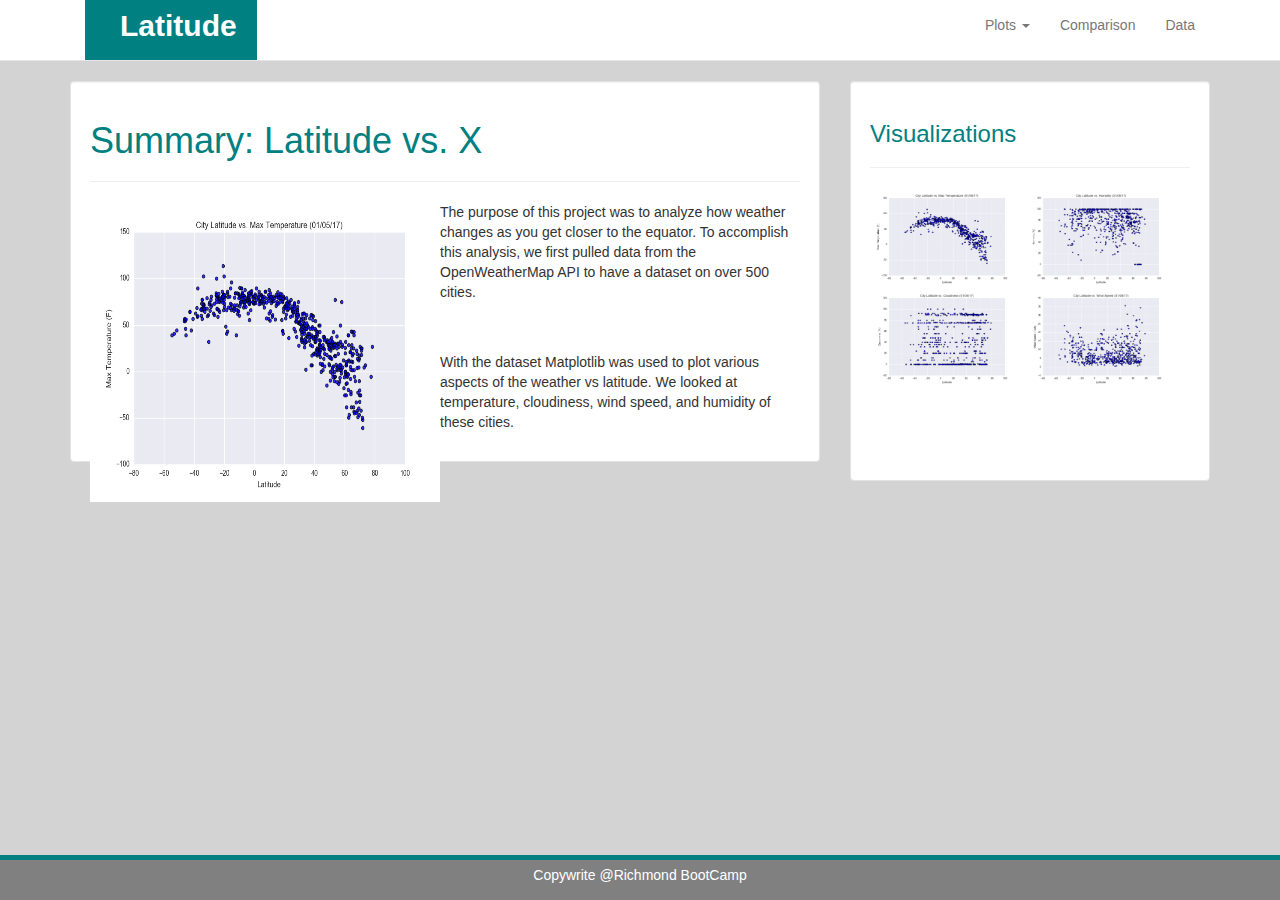
<file: HTML/index.html>
<!DOCTYPE html>
<html lang="en">
<head>
  <title>Weather API Analysis</title>
  <meta charset="utf-8">
  <meta name="viewport" content="width=device-width, initial-scale=1">
  <link rel="stylesheet" href="https://maxcdn.bootstrapcdn.com/bootstrap/3.4.0/css/bootstrap.min.css">
  <link rel="stylesheet" href="style.css">
  <script src="https://ajax.googleapis.com/ajax/libs/jquery/3.3.1/jquery.min.js"></script>
  <script src="https://maxcdn.bootstrapcdn.com/bootstrap/3.4.0/js/bootstrap.min.js"></script>
</head>
<body>


  <nav class="navbar navbar-default navbar-static-top" role="navigation">
    <div class="container">
    <div class="container-fluid">
      <div class="navbar-header" style="padding:5px 15px 5px 15px;">
        <a class="navbar-brand" href="index.html"><b><a href="index.html" style="color:white;font-size:30px;padding:5px;">Latitude</a></b>      </a>
      </div>
      <ul class="nav navbar-nav navbar-right">
        <li class="dropdown">
          <a class="dropdown-toggle" data-toggle="dropdown" href="#">Plots
          <span class="caret"></span></a>
          <ul class="dropdown-menu">
            <li><a href="temp.html">Max Temperature</a></li>
            <li><a href="humid.html">Humidity</a></li>
            <li><a href="cloud.html">Cloudiness</a></li>
            <li><a href="wind.html">Wind Speed</a></li>
          </ul>
        </li>
        <li><a href="compare.html">Comparison</a></li>
        <li><a href="data.html">Data</a></li>
      </ul>
    </div>
  </div>
  </nav>
<div>
<div class="container">
  <div class="row">
    <div class="col-sm-8">
      <div class="well">
        <h1 style="color:#008080;">Summary: Latitude vs. X</h1>
        <hr>
        <div>
          <div  style=" float:left; width: 350px; height: 300px; ">
            <img src="fig1.png" height="300" width="350">
          </div>
          <p>The purpose of this project was to analyze how weather changes as you get
            closer to the equator. To accomplish this analysis, we first pulled data from
            the OpenWeatherMap API to have a dataset on over 500 cities.
          </p>
          <br>
          <br>
          <p> With the dataset Matplotlib was used to plot various aspects of the
            weather vs latitude. We looked at temperature, cloudiness,
            wind speed, and humidity of these cities. 
          </p>
        </div>
      </div>

    </div>
    <div class="col-sm-4">
      <div class="well" style="height:400px">
        <h3 style="color:#008080;">Visualizations</h3>
        <hr>
        <div>
          <div  style=" float:left; width: 350px; height: 300px; ">
            <a href="temp.html"><img src="fig1.png" height="100" width="150"></a>
            <a href="humid.html"><img src="fig2.png" height="100" width="150"></a>
            <br>
            <a href="cloud.html"><img src="fig3.png" height="100" width="150"></a>
            <a href="wind.html"><img src="fig4.png" height="100" width="150"></a>
          </div>

          <hr>
        </div>
      </div>
    </div>
  </div>
</div>
<footer class="footer">
  <div class="container">
    Copywrite @Richmond BootCamp
  </div>
</footer>

</body>
</html>
</file>
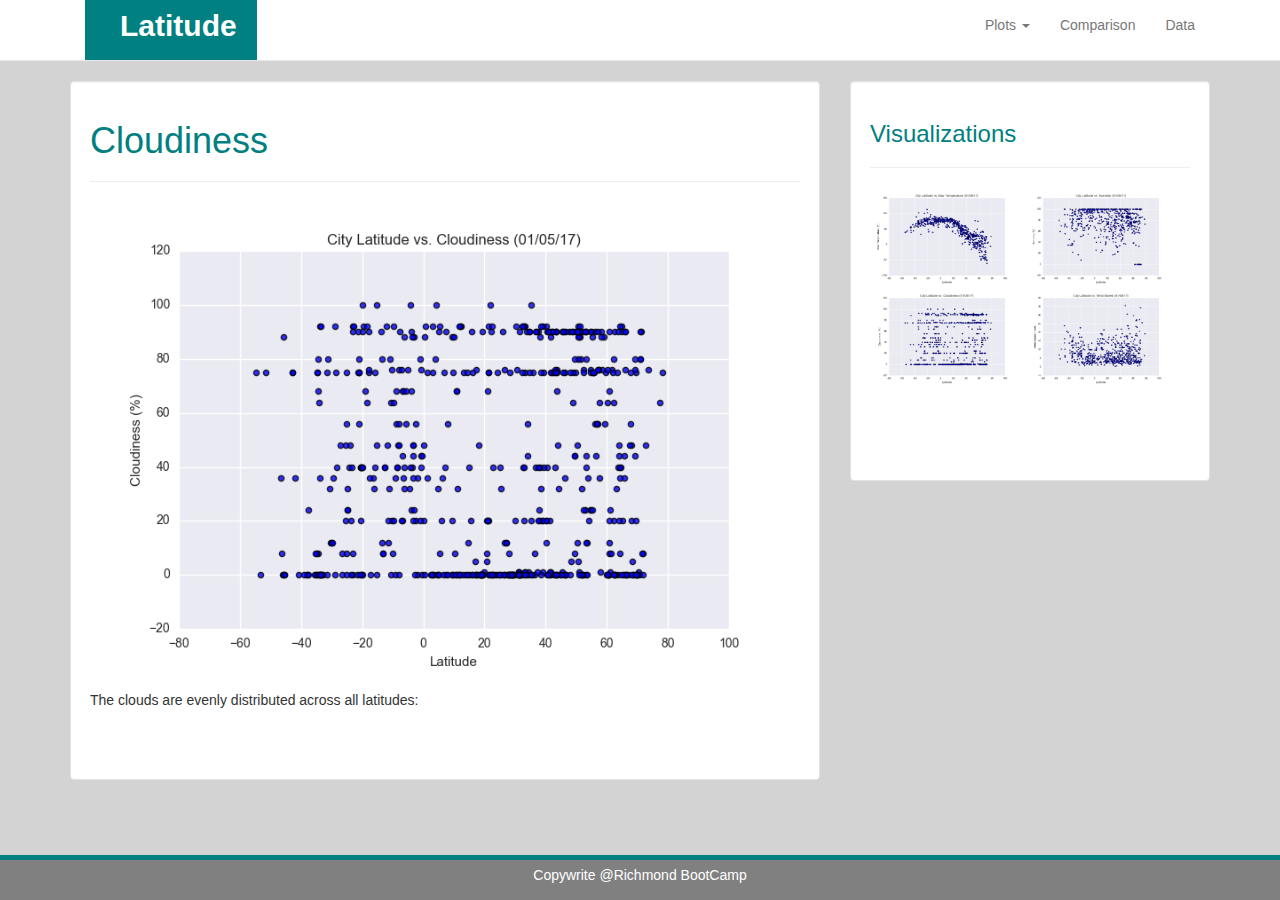
<file: HTML/cloud.html>
<!DOCTYPE html>
<html lang="en">
<head>
  <title>Weather API Analysis</title>
  <meta charset="utf-8">
  <meta name="viewport" content="width=device-width, initial-scale=1">
  <link rel="stylesheet" href="https://maxcdn.bootstrapcdn.com/bootstrap/3.4.0/css/bootstrap.min.css">
  <link rel="stylesheet" href="style.css">
  <script src="https://ajax.googleapis.com/ajax/libs/jquery/3.3.1/jquery.min.js"></script>
  <script src="https://maxcdn.bootstrapcdn.com/bootstrap/3.4.0/js/bootstrap.min.js"></script>
</head>
<body>


  <nav class="navbar navbar-default navbar-static-top" role="navigation">
    <div class="container">
    <div class="container-fluid">
      <div class="navbar-header" style="padding:5px 15px 5px 15px;">
        <a class="navbar-brand" href="index.html"><b><a href="index.html" style="color:white;font-size:30px;padding:5px;">Latitude</a></b>      </a>
      </div>
      <ul class="nav navbar-nav navbar-right">
        <li class="dropdown">
          <a class="dropdown-toggle" data-toggle="dropdown" href="#">Plots
          <span class="caret"></span></a>
          <ul class="dropdown-menu">
            <li><a href="temp.html">Max Temperature</a></li>
            <li><a href="humid.html">Humidity</a></li>
            <li><a href="cloud.html">Cloudiness</a></li>
            <li><a href="wind.html">Wind Speed</a></li>
          </ul>
        </li>
        <li><a href="compare.html">Comparison</a></li>
        <li><a href="data.html">Data</a></li>
      </ul>
    </div>
  </div>
  </nav>
<div>
<div class="container">
  <div class="row">
    <div class="col-sm-8">
      <div class="well">
        <h1 style="color:#008080;">Cloudiness</h1>
        <hr>
        <div>
          <div  style=" float:left; width: 100%;">
            <img src="fig3.png" style="width: 100%;">
          </div>
          <p>The clouds are evenly distributed across all latitudes:
          </p>
          <br>
          <br>
        </div>
      </div>

    </div>
    <div class="col-sm-4">
      <div class="well" style="height:400px">
        <h3 style="color:#008080;">Visualizations</h3>
        <hr>
        <div>
          <div  style=" float:left; width: 350px; height: 300px; ">
            <a href="temp.html"><img src="fig1.png" height="100" width="150"></a>
            <a href="humid.html"><img src="fig2.png" height="100" width="150"></a>
            <br>
            <a href="cloud.html"><img src="fig3.png" height="100" width="150"></a>
            <a href="wind.html"><img src="fig4.png" height="100" width="150"></a>
          </div>

          <hr>
        </div>
      </div>
    </div>
  </div>
</div>
<footer class="footer">
  <div class="container">
    Copywrite @Richmond BootCamp
  </div>
</footer>

</body>
</html>
</file>
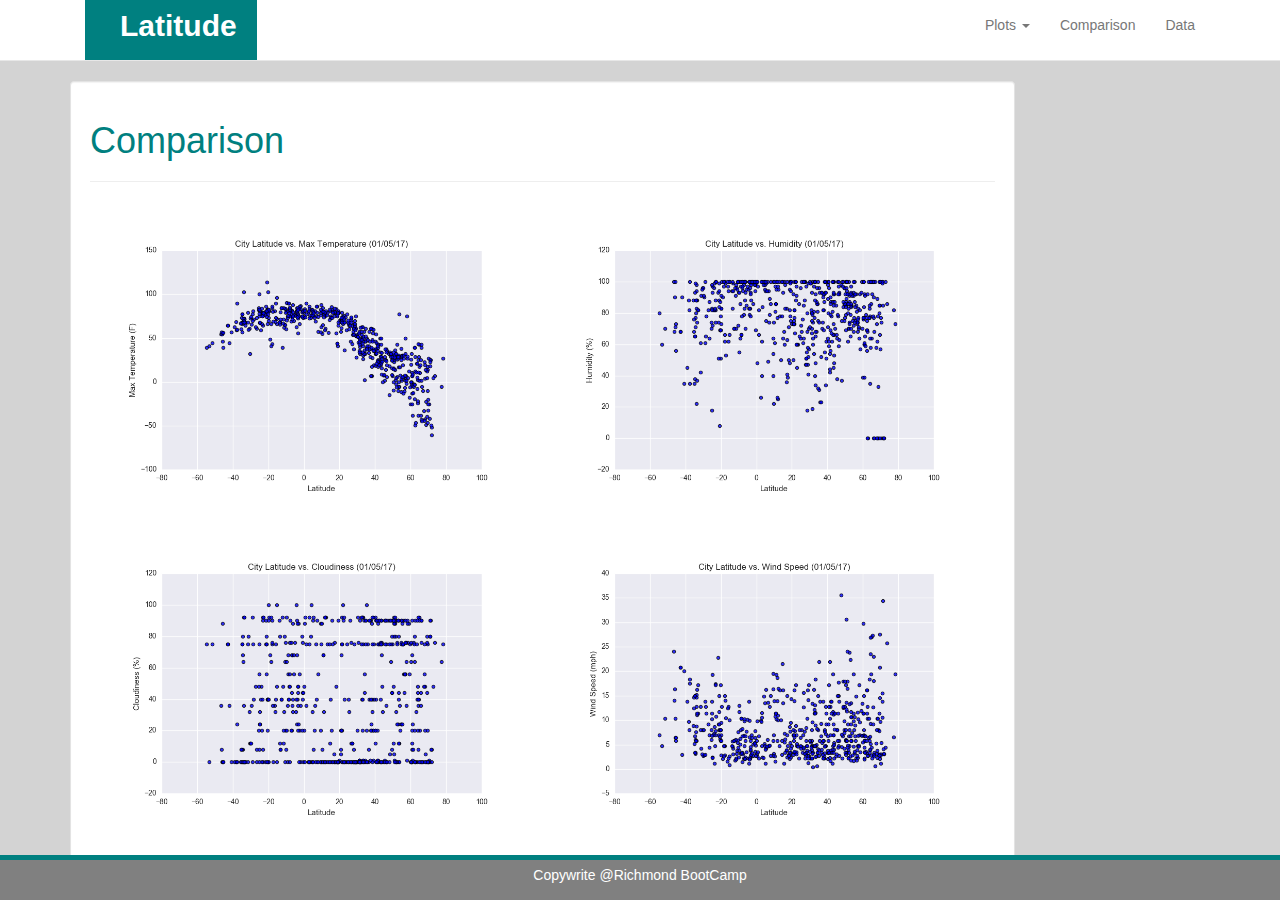
<file: HTML/compare.html>
<!DOCTYPE html>
<html lang="en">
<head>
  <title>Weather API Analysis</title>
  <meta charset="utf-8">
  <meta name="viewport" content="width=device-width, initial-scale=1">
  <link rel="stylesheet" href="https://maxcdn.bootstrapcdn.com/bootstrap/3.4.0/css/bootstrap.min.css">
  <link rel="stylesheet" href="style.css">
  <script src="https://ajax.googleapis.com/ajax/libs/jquery/3.3.1/jquery.min.js"></script>
  <script src="https://maxcdn.bootstrapcdn.com/bootstrap/3.4.0/js/bootstrap.min.js"></script>
</head>
<body>


  <nav class="navbar navbar-default navbar-static-top" role="navigation">
    <div class="container">
    <div class="container-fluid">
      <div class="navbar-header" style="padding:5px 15px 5px 15px;">
        <a class="navbar-brand" href="index.html"><b><a href="index.html" style="color:white;font-size:30px;padding:5px;">Latitude</a></b>      </a>
      </div>
      <ul class="nav navbar-nav navbar-right">
        <li class="dropdown">
          <a class="dropdown-toggle" data-toggle="dropdown" href="#">Plots
          <span class="caret"></span></a>
          <ul class="dropdown-menu">
            <li><a href="temp.html">Max Temperature</a></li>
            <li><a href="humid.html">Humidity</a></li>
            <li><a href="cloud.html">Cloudiness</a></li>
            <li><a href="wind.html">Wind Speed</a></li>
          </ul>
        </li>
        <li><a href="compare.html">Comparison</a></li>
        <li><a href="data.html">Data</a></li>
      </ul>
    </div>
  </div>
  </nav>
<div>
<div class="container">
  <div class="row">
    <div class="col-sm-10">
      <div class="well" style=" float:left; height:100%; width: 100%">
        <h1 style="color:#008080;">Comparison</h1>
        <hr>
        <div>
            <a href="temp.html"><img src="fig1.png" height="50%" width="50%" style="float:left; padding:20px;"></a>
            <a href="humid.html"><img src="fig2.png" height="50%" width="50%" style="float:right;padding:20px;"></a>
            <br>
            <a href="cloud.html"><img src="fig3.png" height="50%" width="50%" style="float:left;padding:20px;"></a>
            <a href="wind.html"><img src="fig4.png" height="50%" width="50%" style="float:right;padding:20px;"></a>
        </div>
      </div>

    </div>
  </div>
</div>
<footer class="footer">
  <div class="container">
    Copywrite @Richmond BootCamp
  </div>
</footer>

</body>
</html>
</file>
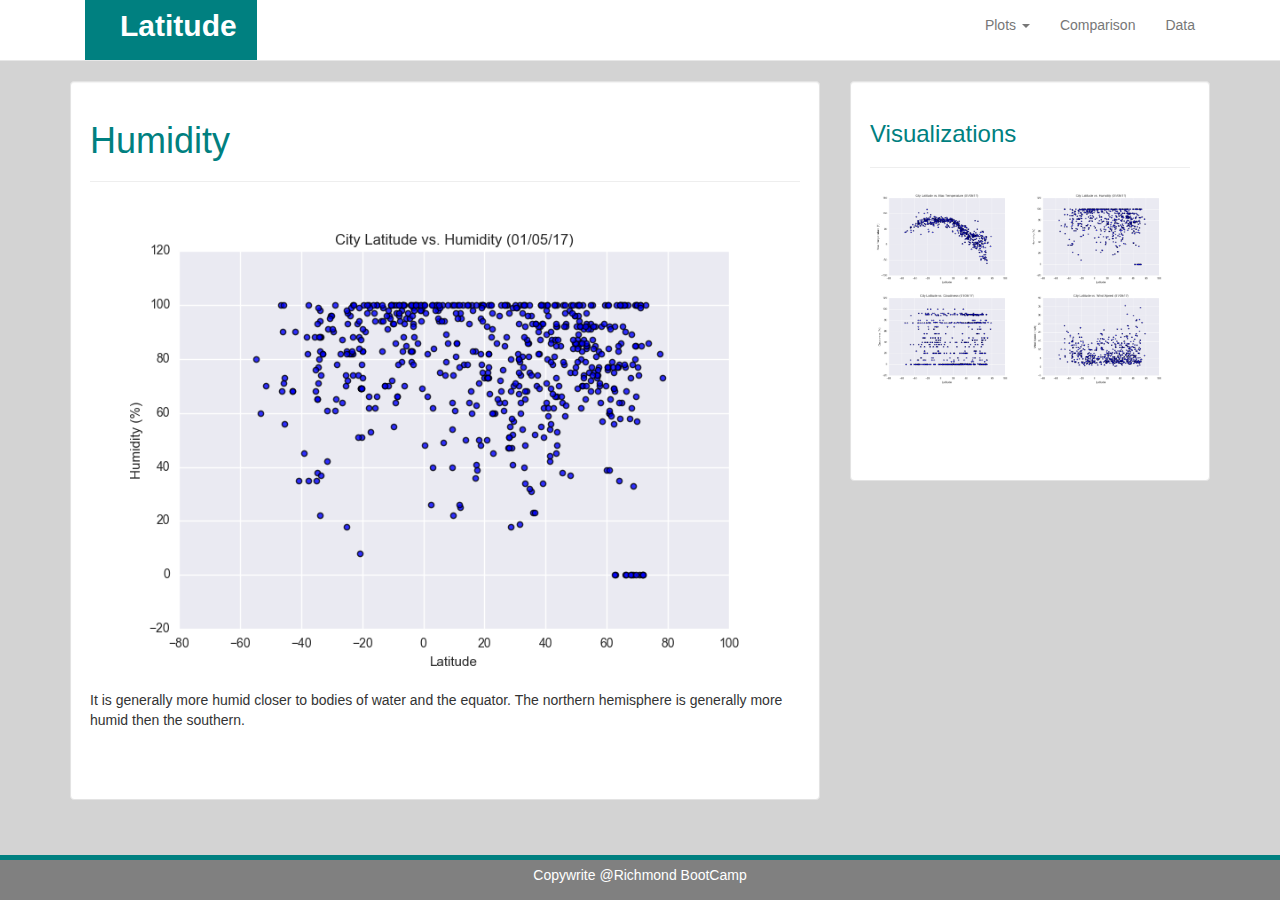
<file: HTML/humid.html>
<!DOCTYPE html>
<html lang="en">
<head>
  <title>Weather API Analysis</title>
  <meta charset="utf-8">
  <meta name="viewport" content="width=device-width, initial-scale=1">
  <link rel="stylesheet" href="https://maxcdn.bootstrapcdn.com/bootstrap/3.4.0/css/bootstrap.min.css">
  <link rel="stylesheet" href="style.css">
  <script src="https://ajax.googleapis.com/ajax/libs/jquery/3.3.1/jquery.min.js"></script>
  <script src="https://maxcdn.bootstrapcdn.com/bootstrap/3.4.0/js/bootstrap.min.js"></script>
</head>
<body>


  <nav class="navbar navbar-default navbar-static-top" role="navigation">
    <div class="container">
    <div class="container-fluid">
      <div class="navbar-header" style="padding:5px 15px 5px 15px;">
        <a class="navbar-brand" href="index.html"><b><a href="index.html" style="color:white;font-size:30px;padding:5px;">Latitude</a></b>      </a>
      </div>
      <ul class="nav navbar-nav navbar-right">
        <li class="dropdown">
          <a class="dropdown-toggle" data-toggle="dropdown" href="#">Plots
          <span class="caret"></span></a>
          <ul class="dropdown-menu">
            <li><a href="temp.html">Max Temperature</a></li>
            <li><a href="humid.html">Humidity</a></li>
            <li><a href="cloud.html">Cloudiness</a></li>
            <li><a href="wind.html">Wind Speed</a></li>
          </ul>
        </li>
        <li><a href="compare.html">Comparison</a></li>
        <li><a href="data.html">Data</a></li>
      </ul>
    </div>
  </div>
  </nav>
<div>
<div class="container">
  <div class="row">
    <div class="col-sm-8">
      <div class="well">
        <h1 style="color:#008080;">Humidity</h1>
        <hr>
        <div>
          <div  style=" float:left; width: 100%;">
            <img src="fig2.png" style="width: 100%;">
          </div>
          <p>It is generally more humid closer to bodies of water and the equator. The
            northern hemisphere is generally more humid then the southern. 
          </p>
          <br>
          <br>
        </div>
      </div>

    </div>
    <div class="col-sm-4">
      <div class="well" style="height:400px">
        <h3 style="color:#008080;">Visualizations</h3>
        <hr>
        <div>
          <div  style=" float:left; width: 350px; height: 300px; ">
            <a href="temp.html"><img src="fig1.png" height="100" width="150"></a>
            <a href="humid.html"><img src="fig2.png" height="100" width="150"></a>
            <br>
            <a href="cloud.html"><img src="fig3.png" height="100" width="150"></a>
            <a href="wind.html"><img src="fig4.png" height="100" width="150"></a>
          </div>

          <hr>
        </div>
      </div>
    </div>
  </div>
</div>
<footer class="footer">
  <div class="container">
    Copywrite @Richmond BootCamp
  </div>
</footer>

</body>
</html>
</file>
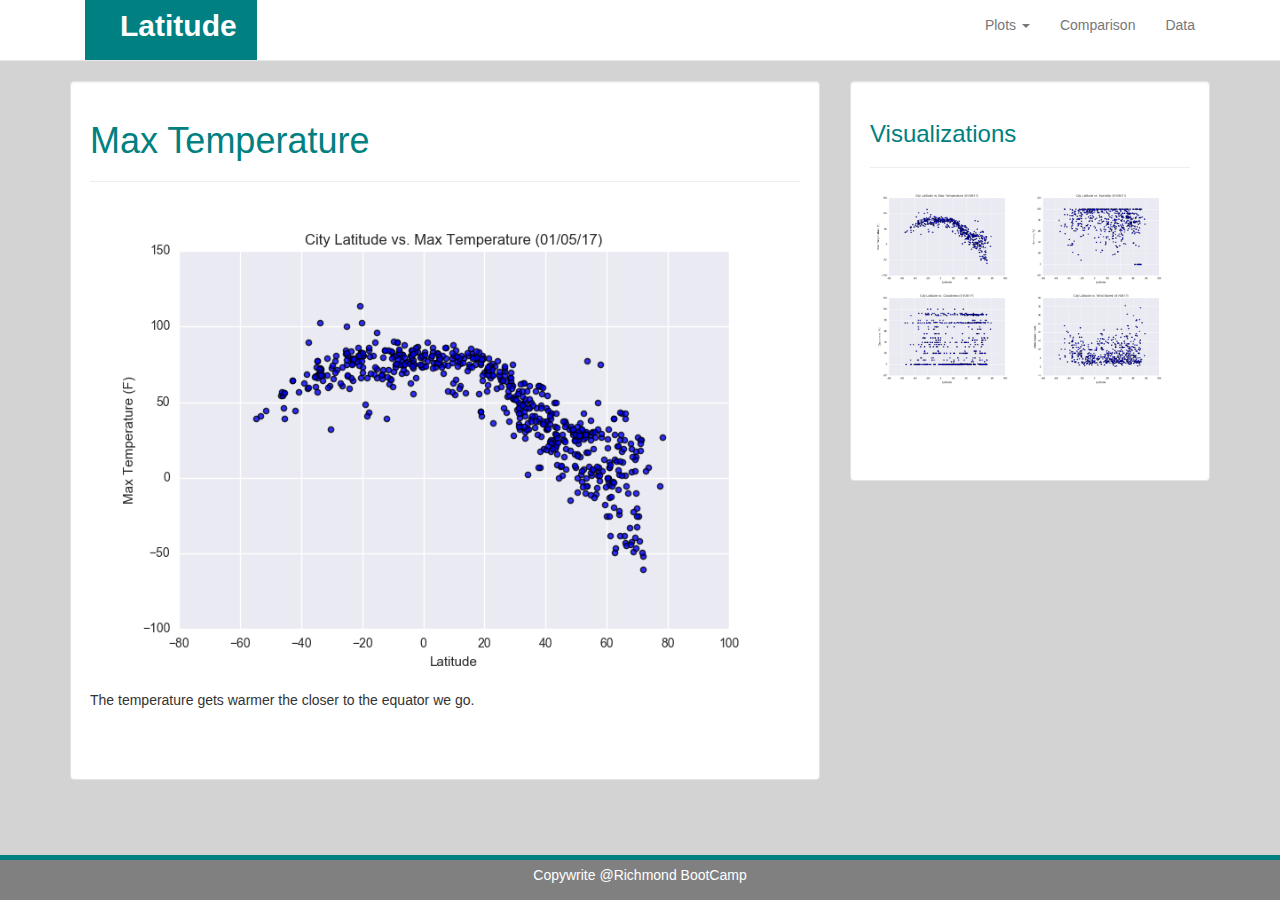
<file: HTML/temp.html>
<!DOCTYPE html>
<html lang="en">
<head>
  <title>Weather API Analysis</title>
  <meta charset="utf-8">
  <meta name="viewport" content="width=device-width, initial-scale=1">
  <link rel="stylesheet" href="https://maxcdn.bootstrapcdn.com/bootstrap/3.4.0/css/bootstrap.min.css">
  <link rel="stylesheet" href="style.css">
  <script src="https://ajax.googleapis.com/ajax/libs/jquery/3.3.1/jquery.min.js"></script>
  <script src="https://maxcdn.bootstrapcdn.com/bootstrap/3.4.0/js/bootstrap.min.js"></script>
</head>
<body>


  <nav class="navbar navbar-default navbar-static-top" role="navigation">
    <div class="container">
    <div class="container-fluid">
      <div class="navbar-header" style="padding:5px 15px 5px 15px;">
        <a class="navbar-brand" href="index.html"><b><a href="index.html" style="color:white;font-size:30px;padding:5px;">Latitude</a></b>      </a>
      </div>
      <ul class="nav navbar-nav navbar-right">
        <li class="dropdown">
          <a class="dropdown-toggle" data-toggle="dropdown" href="#">Plots
          <span class="caret"></span></a>
          <ul class="dropdown-menu">
            <li><a href="temp.html">Max Temperature</a></li>
            <li><a href="humid.html">Humidity</a></li>
            <li><a href="cloud.html">Cloudiness</a></li>
            <li><a href="wind.html">Wind Speed</a></li>
          </ul>
        </li>
        <li><a href="compare.html">Comparison</a></li>
        <li><a href="data.html">Data</a></li>
      </ul>
    </div>
  </div>
  </nav>
<div>
<div class="container">
  <div class="row">
    <div class="col-sm-8">
      <div class="well">
        <h1 style="color:#008080;">Max Temperature</h1>
        <hr>
        <div>
          <div  style=" float:left; width: 100%;">
            <img src="fig1.png" style="width: 100%;">
          </div>
          <p>The temperature gets warmer the closer to the equator we go. 
          </p>
          <br>
          <br>
        </div>
      </div>

    </div>
    <div class="col-sm-4">
      <div class="well" style="height:400px">
        <h3 style="color:#008080;">Visualizations</h3>
        <hr>
        <div>
          <div  style=" float:left; width: 350px; height: 300px; ">
            <a href="temp.html"><img src="fig1.png" height="100" width="150"></a>
            <a href="humid.html"><img src="fig2.png" height="100" width="150"></a>
            <br>
            <a href="cloud.html"><img src="fig3.png" height="100" width="150"></a>
            <a href="wind.html"><img src="fig4.png" height="100" width="150"></a>
          </div>

          <hr>
        </div>
      </div>
    </div>
  </div>
</div>
<footer class="footer">
  <div class="container">
    Copywrite @Richmond BootCamp
  </div>
</footer>

</body>
</html>
</file>
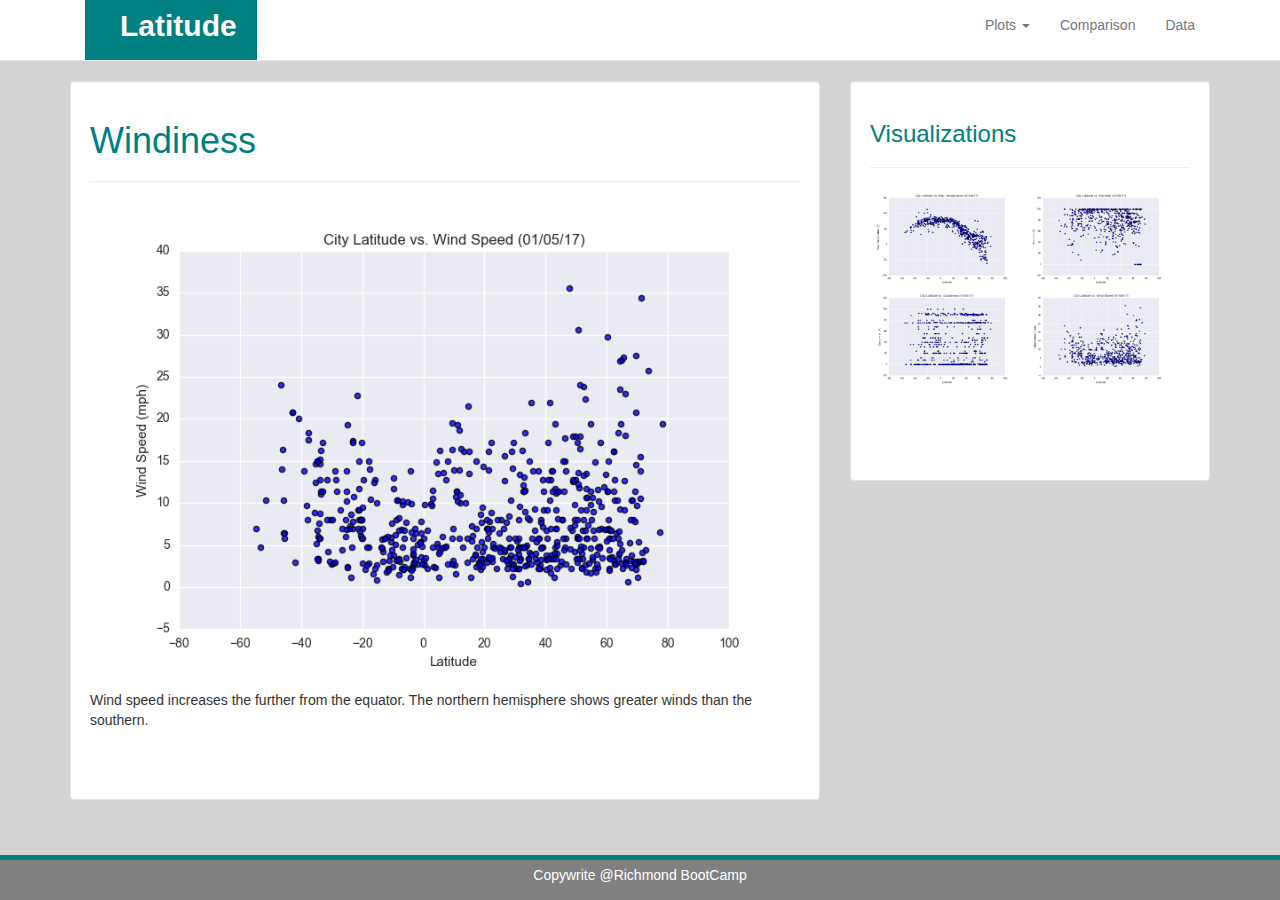
<file: HTML/wind.html>
<!DOCTYPE html>
<html lang="en">
<head>
  <title>Weather API Analysis</title>
  <meta charset="utf-8">
  <meta name="viewport" content="width=device-width, initial-scale=1">
  <link rel="stylesheet" href="https://maxcdn.bootstrapcdn.com/bootstrap/3.4.0/css/bootstrap.min.css">
  <link rel="stylesheet" href="style.css">
  <script src="https://ajax.googleapis.com/ajax/libs/jquery/3.3.1/jquery.min.js"></script>
  <script src="https://maxcdn.bootstrapcdn.com/bootstrap/3.4.0/js/bootstrap.min.js"></script>
</head>
<body>


  <nav class="navbar navbar-default navbar-static-top" role="navigation">
    <div class="container">
    <div class="container-fluid">
      <div class="navbar-header" style="padding:5px 15px 5px 15px;">
        <a class="navbar-brand" href="index.html"><b><a href="index.html" style="color:white;font-size:30px;padding:5px;">Latitude</a></b>      </a>
      </div>
      <ul class="nav navbar-nav navbar-right">
        <li class="dropdown">
          <a class="dropdown-toggle" data-toggle="dropdown" href="#">Plots
          <span class="caret"></span></a>
          <ul class="dropdown-menu">
            <li><a href="temp.html">Max Temperature</a></li>
            <li><a href="humid.html">Humidity</a></li>
            <li><a href="cloud.html">Cloudiness</a></li>
            <li><a href="wind.html">Wind Speed</a></li>
          </ul>
        </li>
        <li><a href="compare.html">Comparison</a></li>
        <li><a href="data.html">Data</a></li>
      </ul>
    </div>
  </div>
  </nav>
<div>
<div class="container">
  <div class="row">
    <div class="col-sm-8">
      <div class="well">
        <h1 style="color:#008080;">Windiness</h1>
        <hr>
        <div>
          <div  style=" float:left; width: 100%;">
            <img src="fig4.png" style="width: 100%;">
          </div>
          <p>Wind speed increases the further from the equator. The northern hemisphere shows
            greater winds than the southern.
          </p>
          
          <br>
          <br>
        </div>
      </div>

    </div>
    <div class="col-sm-4">
      <div class="well" style="height:400px">
        <h3 style="color:#008080;">Visualizations</h3>
        <hr>
        <div>
          <div  style=" float:left; width: 350px; height: 300px; ">
            <a href="temp.html"><img src="fig1.png" height="100" width="150"></a>
            <a href="humid.html"><img src="fig2.png" height="100" width="150"></a>
            <br>
            <a href="cloud.html"><img src="fig3.png" height="100" width="150"></a>
            <a href="wind.html"><img src="fig4.png" height="100" width="150"></a>
          </div>

          <hr>
        </div>
      </div>
    </div>
  </div>
</div>
<footer class="footer">
  <div class="container">
    Copywrite @Richmond BootCamp
  </div>
</footer>

</body>
</html>
</file>
<file: HTML/style.css>
.well {
  background-color: white;
}
.navbar {
  background-color: white;
}
body {
  background: lightgrey !important;
}
.navbar-header {
  background-color: #008080;
}
.footer {
   position: fixed;
   left: 0;
   bottom: 0;
   width: 100%;
   height: 45px;
   border-top: 5px solid #008080;
   padding: 5px;
   background-color: grey;
   color: white;
   text-align: center;
}
</file>
